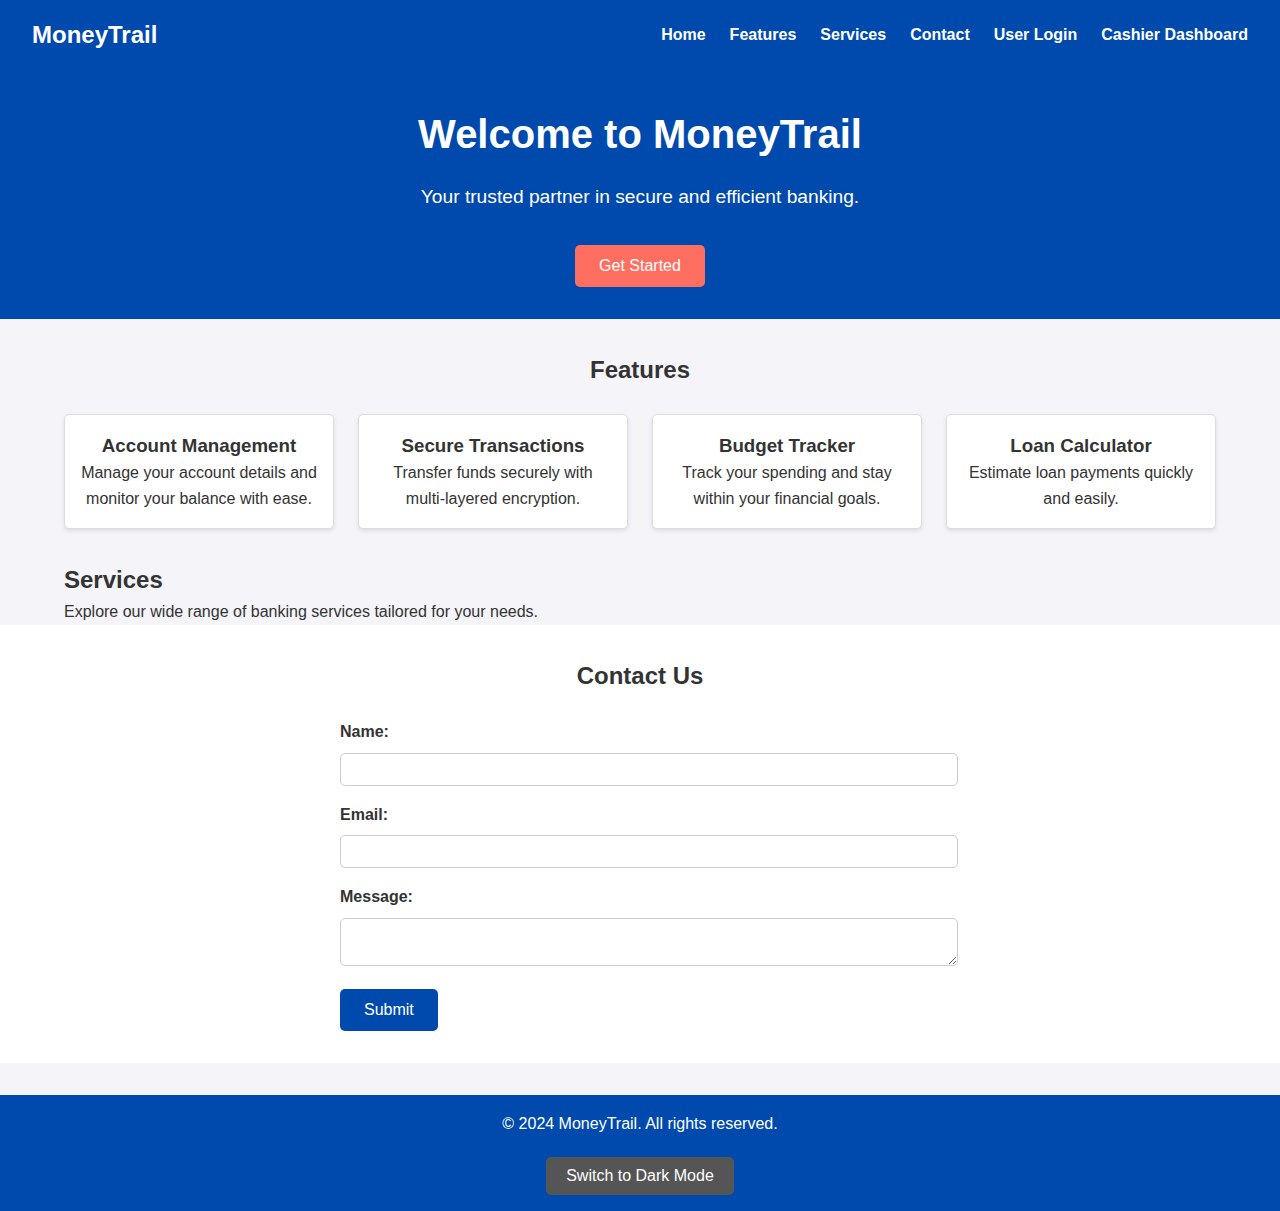
<file: src/main/frontend/index.html>
<!DOCTYPE html>
<html lang="en">
<head>
    <meta charset="UTF-8">
    <meta name="viewport" content="width=device-width, initial-scale=1.0">
    <meta http-equiv="X-UA-Compatible" content="ie=edge">
    <title>MoneyTrail Banking System</title>
    <link rel="stylesheet" href="styles.css">
    <script defer src="script.js"></script>
</head>
<body>
    <!-- Navigation Bar -->
    <header class="navbar">
    <div class="logo">MoneyTrail</div>
    <ul class="nav-links">
        <li><a href="#hero">Home</a></li>
        <li><a href="#features">Features</a></li>
        <li><a href="#services">Services</a></li>
        <li><a href="#contact">Contact</a></li>

        <li><a href="/src/main/cashier.html" id="cashierButton">User Login</a></li>

        <li><a href="/src/main/cashier.html" id="cashierButton">Cashier Dashboard</a></li>

        

    </ul>
</header>


    <!-- Hero Section -->
    <section id="home" class="hero">
        <div class="container">
            <h2>Welcome to MoneyTrail</h2>
            <p>Your trusted partner in secure and efficient banking.</p>
            <button class="btn">Get Started</button>
        </div>
    </section>

    <!-- Features Section -->
    <section id="features" class="features">
        <div class="container">
            <h2>Features</h2>
            <div class="features-grid">
                <div class="feature">
                    <h3>Account Management</h3>
                    <p>Manage your account details and monitor your balance with ease.</p>
                </div>
                <div class="feature">
                    <h3>Secure Transactions</h3>
                    <p>Transfer funds securely with multi-layered encryption.</p>
                </div>

                <div class="feature">
                    <h3>Budget Tracker</h3>
                    <p>Track your spending and stay within your financial goals.</p>
                </div>
                <div class="feature">
                    <h3>Loan Calculator</h3>
                    <p>Estimate loan payments quickly and easily.</p>
                </div>

            </div>
        </div>
    </section>

    <!-- Services Section -->
    <section id="services" class="services">
        <div class="container">
            <h2>Services</h2>
            <p>Explore our wide range of banking services tailored for your needs.</p>
        </div>
    </section>

    <!-- Contact Section -->
    <section id="contact" class="contact">
        <div class="container">
            <h2>Contact Us</h2>
            <form action="backend/contact.php" method="POST">
                <label for="name">Name:</label>
                <input type="text" id="name" name="name" required>

                <label for="email">Email:</label>
                <input type="email" id="email" name="email" required>

                <label for="message">Message:</label>
                <textarea id="message" name="message" required></textarea>

                <button type="submit" class="btn">Submit</button>
            </form>
        </div>
    </section>

    <!-- Footer -->
    <footer>
        <div class="container">
            <p>&copy; 2024 MoneyTrail. All rights reserved.</p>

            <button id="themeToggle" class="theme-toggle">Switch to Dark Mode</button>

        </div>
    </footer>
</body>
</html>
</file>
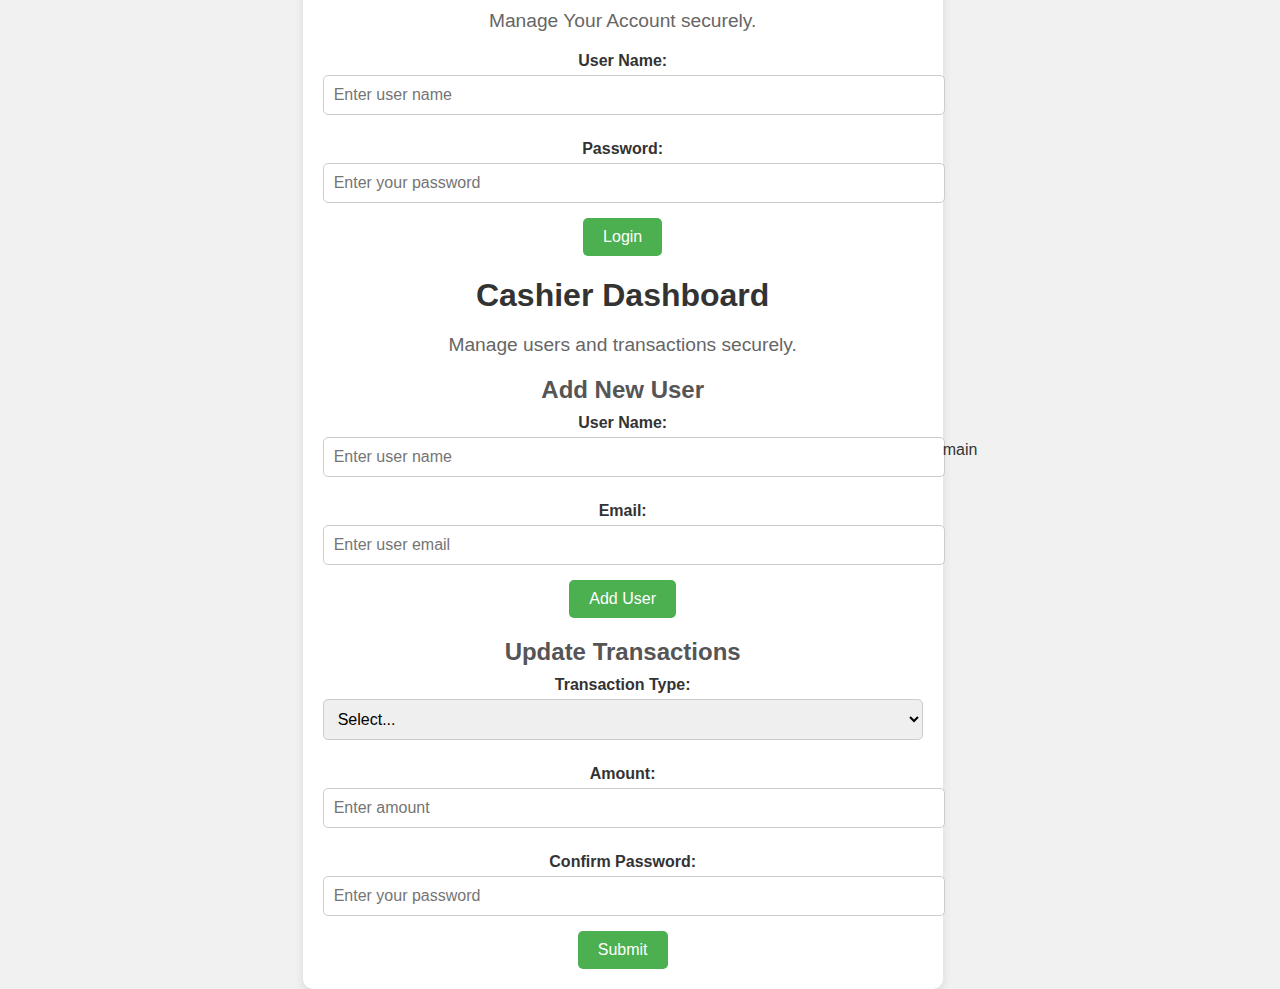
<file: src/main/frontend/cashier.html>
<!DOCTYPE html>
<html lang="en">
<head>
    <meta charset="UTF-8">
    <meta name="viewport" content="width=device-width, initial-scale=1.0">
    <title>Cashier Dashboard</title>
    <link rel="stylesheet" href="cashier.css">
</head>
<body>
    <div class="container">

        <h1>User Account</h1>
        <p>Manage Your Account securely.</p>

        <!-- Form to add new users -->
        <div class="form-section">
            <form id="addUserForm">
                <label for="userName">User Name:</label>
                <input type="text" id="userName" placeholder="Enter user name" required>
                <label for="password">Password:</label>
                <input type="password" id="password" placeholder="Enter your password" required>
                <button type="submit" id="submit">Login</button>
            </form>
        </div>

        <h1>Cashier Dashboard</h1>
        <p>Manage users and transactions securely.</p>

        <!-- Form to add new users -->
        <div class="form-section">
            <h2>Add New User</h2>
            <form id="addUserForm">
                <label for="userName">User Name:</label>
                <input type="text" id="userName" placeholder="Enter user name" required>
                <label for="userEmail">Email:</label>
                <input type="email" id="userEmail" placeholder="Enter user email" required>
                <button type="submit">Add User</button>
            </form>
        </div>

        <!-- Form to update transactions -->
        <div class="form-section">
            <h2>Update Transactions</h2>
            <form id="updateTransactionForm">
                <label for="transactionType">Transaction Type:</label>
                <select id="transactionType" required>
                    <option value="">Select...</option>
                    <option value="credit">Credit</option>
                    <option value="debit">Debit</option>
                </select>
                <label for="amount">Amount:</label>
                <input type="number" id="amount" placeholder="Enter amount" required>
                <label for="password">Confirm Password:</label>
                <input type="password" id="password" placeholder="Enter your password" required>
                <button type="submit">Submit</button>
            </form>
        </div>
    </div>

main
    <script src="cashier.js"></script>
</body>
</html>
</file>
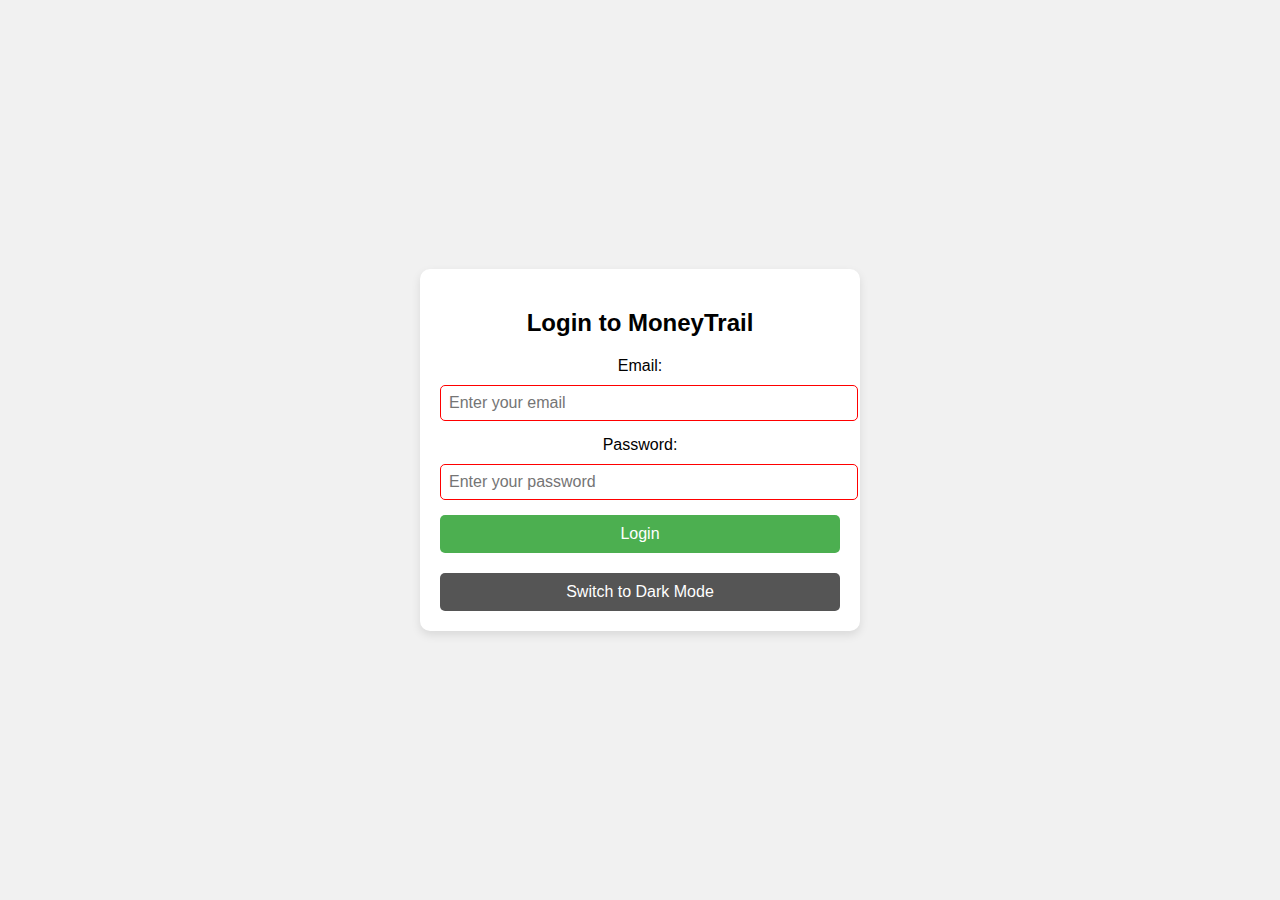
<file: src/main/frontend/login.html>
<!DOCTYPE html>
<html lang="en">
<head>
    <meta charset="UTF-8">
    <meta name="viewport" content="width=device-width, initial-scale=1.0">
    <title>Login - MoneyTrail</title>
    <link rel="stylesheet" href="loginstyles.css">
</head>
<body>
    <div class="container">
        <h2>Login to MoneyTrail</h2>
        <form id="loginForm">
            <div class="form-group">
                <label for="email">Email:</label>
                <input type="email" id="email" placeholder="Enter your email" required>
            </div>
            <div class="form-group">
                <label for="password">Password:</label>
                <input type="password" id="password" placeholder="Enter your password" required>
            </div>
            <div class="error" id="error"></div>
            <button type="submit">Login</button>
        </form>
        <button class="theme-toggle" id="themeToggle">Switch to Dark Mode</button>
    </div>

    <script src="loginscript.js"></script>
</body>
</html>
</file>
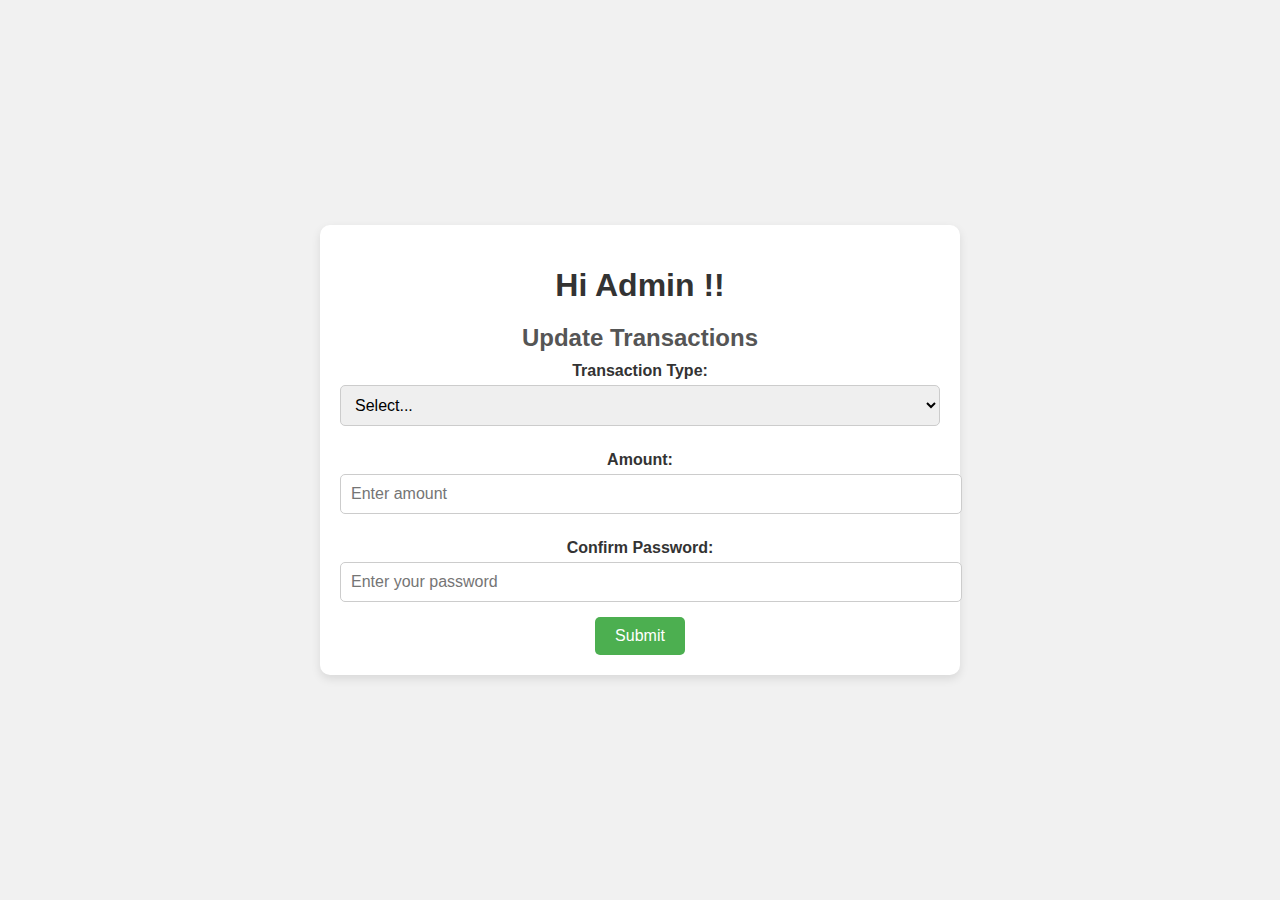
<file: src/main/frontend/user.html>
<!DOCTYPE html>
<html lang="en">
<head>
    <meta charset="UTF-8">
    <meta name="viewport" content="width=device-width, initial-scale=1.0">
    <title>Cashier Dashboard</title>
    <link rel="stylesheet" href="user.css">
</head>
<body>
    <div class="container">
        <h1>Hi Admin !!</h1>

       <!-- Form to update transactions -->
 <div class="form-section">
    <h2>Update Transactions</h2>
    <form id="updateTransactionForm">
        <label for="transactionType">Transaction Type:</label>
        <select id="transactionType" required>
            <option value="">Select...</option>
            <option value="credit">Credit</option>
            <option value="debit">Debit</option>
        </select>
        <label for="amount">Amount:</label>
        <input type="number" id="amount" placeholder="Enter amount" required>
        <label for="password">Confirm Password:</label>
        <input type="password" id="password" placeholder="Enter your password" required>
        <button type="submit">Submit</button>
    </form>
</div>
</div>
    <script src="user.js"></script>
</body>
</html>
</file>
<file: src/main/frontend/cashier.css>
/* Base Styles */
body {
    font-family: Arial, sans-serif;
    margin: 0;
    padding: 0;
    display: flex;
    justify-content: center;
    align-items: center;
    height: 100vh;
    background-color: #f1f1f1;
    transition: background-color 0.3s, color 0.3s;
    color: #333;
}

.container {
    text-align: center;
    padding: 20px;
    border-radius: 10px;
    box-shadow: 0 4px 10px rgba(0, 0, 0, 0.1);
    width: 100%;
    max-width: 600px;
    background-color: white;
    transition: background-color 0.3s, color 0.3s;
}

h1 {
    margin-bottom: 20px;
    color: #333;
    font-size: 2em;
}

h2 {
    margin-bottom: 10px;
    color: #555;
}

p {
    font-size: 1.2em;
    color: #666;
}

.form-section {
    margin-top: 20px;
}

label {
    display: block;
    margin: 10px 0 5px;
    font-weight: bold;
}

input, select {
    width: 100%;
    padding: 10px;
    margin-bottom: 15px;
    border: 1px solid #ccc;
    border-radius: 5px;
    font-size: 16px;
}

button {
    padding: 10px 20px;
    background-color: #4CAF50;
    color: white;
    border: none;
    border-radius: 5px;
    cursor: pointer;
    font-size: 16px;
    transition: background-color 0.3s;
}

button:hover {
    background-color: #45a049;
}

/* Dark Mode Styles */
body.dark-mode {
    background-color: #333;
    color: white;
}

body.dark-mode .container {
    background-color: #444;
}

body.dark-mode input, body.dark-mode select {
    background-color: #555;
    color: white;
    border-color: #777;
}

body.dark-mode button {
    background-color: #222;
}

body.dark-mode button:hover {
    background-color: #555;
}
</file>
<file: src/main/frontend/loginstyles.css>
/* Base Styles */
body {
    font-family: Arial, sans-serif;
    background-color: #f1f1f1;
    margin: 0;
    padding: 0;
    display: flex;
    justify-content: center;
    align-items: center;
    height: 100vh;
}

.container {
    background-color: white;
    padding: 20px;
    border-radius: 10px;
    box-shadow: 0 4px 10px rgba(0, 0, 0, 0.1);
    width: 100%;
    max-width: 400px;
    text-align: center;
}

h2 {
    margin-bottom: 20px;
}

.form-group {
    margin-bottom: 15px;
}

label {
    display: block;
    margin-bottom: 5px;
}

input {
    width: 100%;
    padding: 8px;
    margin-top: 5px;
    border: 1px solid #ccc;
    border-radius: 5px;
    font-size: 16px;
}

button {
    width: 100%;
    padding: 10px;
    background-color: #4CAF50;
    color: white;
    border: none;
    border-radius: 5px;
    cursor: pointer;
    font-size: 16px;
}

button:hover {
    background-color: #45a049;
}

.error {
    color: red;
    font-size: 14px;
    margin-bottom: 10px;
}

.theme-toggle {
    margin-top: 20px;
    padding: 10px 20px;
    background-color: #555;
    color: white;
    border: none;
    border-radius: 5px;
    cursor: pointer;
}

.theme-toggle:hover {
    background-color: #444;
}

/* Dark Mode */
body.dark-mode {
    background-color: #333;
}

body.dark-mode .container {
    background-color: #444;
    color: white;
}

body.dark-mode button {
    background-color: #222;
    color: white;
}

body.dark-mode .theme-toggle {
    background-color: #777;
}

/* Error Handling */
input:invalid {
    border-color: red;
}
</file>
<file: src/main/frontend/user.css>
/* Base Styles */
body {
    font-family: Arial, sans-serif;
    margin: 0;
    padding: 0;
    display: flex;
    justify-content: center;
    align-items: center;
    height: 100vh;
    background-color: #f1f1f1;
    transition: background-color 0.3s, color 0.3s;
    color: #333;
}

.container {
    text-align: center;
    padding: 20px;
    border-radius: 10px;
    box-shadow: 0 4px 10px rgba(0, 0, 0, 0.1);
    width: 100%;
    max-width: 600px;
    background-color: white;
    transition: background-color 0.3s, color 0.3s;
}

h1 {
    margin-bottom: 20px;
    color: #333;
    font-size: 2em;
}

h2 {
    margin-bottom: 10px;
    color: #555;
}

p {
    font-size: 1.2em;
    color: #666;
}

.form-section {
    margin-top: 20px;
}

label {
    display: block;
    margin: 10px 0 5px;
    font-weight: bold;
}

input, select {
    width: 100%;
    padding: 10px;
    margin-bottom: 15px;
    border: 1px solid #ccc;
    border-radius: 5px;
    font-size: 16px;
}

button {
    padding: 10px 20px;
    background-color: #4CAF50;
    color: white;
    border: none;
    border-radius: 5px;
    cursor: pointer;
    font-size: 16px;
    transition: background-color 0.3s;
}

button:hover {
    background-color: #45a049;
}
</file>
<file: src/main/frontend/styles.css>
/* Reset some default styles */
body, h1, h2, h3, p, ul, li, a {
    margin: 0;
    padding: 0;
    box-sizing: border-box;
}

/* Global Styles */
body {

    font-family: Arial, sans-serif;
    line-height: 1.6;
    color: #333;
    background-color: #f4f4f9;
    margin: 0;
}

.container {
    width: 90%;
    max-width: 1200px;
    margin: 0 auto;



}

/* Navbar */
.navbar {
    display: flex;
    justify-content: space-between;
    align-items: center;
    padding: 1rem;
    background-color: #004aad;
    color: #fff;
    position: relative;
}

.logo {
    font-size: 1.5rem;
    font-weight: bold;
    margin-left: 1rem;
}

.nav-links {
    list-style: none;
    display: flex;
    gap: 1.5rem;
    margin-right: 1rem;
}

.nav-links li {
    margin: 0;
}

.nav-links a {
    text-decoration: none;
    color: #fff;
    font-weight: bold;
    transition: color 0.3s;
}

.nav-links a:hover {
    color: #ff6f61;
}


/* Hero Section */
.hero {
    background-color: #004aad;
    color: #fff;
    text-align: center;
    padding: 2rem 0;
}

.hero h2 {
    font-size: 2.5rem;
    margin-bottom: 1rem;
}

.hero p {
    font-size: 1.2rem;
    margin-bottom: 2rem;
}

.hero .btn {
    background-color: #ff6f61;
    color: #fff;
    padding: 0.75rem 1.5rem;
    border: none;
    border-radius: 5px;
    cursor: pointer;
    font-size: 1rem;
}

/* Features Section */
.features {
    padding: 2rem 0;
    background-color: #f4f4f9;
}

.features h2 {
    text-align: center;
    margin-bottom: 1.5rem;
}

.features-grid {
    display: grid;
    grid-template-columns: repeat(auto-fit, minmax(250px, 1fr));
    gap: 1.5rem;
}

.feature {
    background: #fff;
    border: 1px solid #ddd;
    padding: 1rem;
    text-align: center;
    border-radius: 5px;
    box-shadow: 0 2px 4px rgba(0, 0, 0, 0.1);
}

/* Contact Section */
.contact {
    padding: 2rem 0;
    background-color: #fff;
}

.contact h2 {
    text-align: center;
    margin-bottom: 1.5rem;
}

form {
    max-width: 600px;
    margin: 0 auto;
}

form label {
    display: block;
    margin-bottom: 0.5rem;
    font-weight: bold;
}

form input, form textarea {
    width: 100%;
    padding: 0.5rem;
    margin-bottom: 1rem;
    border: 1px solid #ccc;
    border-radius: 5px;
}

form button {
    background-color: #004aad;
    color: #fff;
    padding: 0.75rem 1.5rem;
    border: none;
    border-radius: 5px;
    cursor: pointer;
    font-size: 1rem;
}
/* Dark Mode Styles */
body.dark-mode {
    background-color: #333;
    color: white;
}

body.dark-mode .container {
    background-color: #444;
    color: white;
    box-shadow: 0 4px 10px rgba(0, 0, 0, 0.5);
}

body.dark-mode h1 {
    color: #f1f1f1;
}

body.dark-mode p {
    color: #ccc;
}

body.dark-mode button {
    background-color: #222;
    color: white;
}

body.dark-mode button:hover {
    background-color: #555;
}

body.dark-mode .theme-toggle {
    background-color: #777;
}

body.dark-mode .theme-toggle:hover {
    background-color: #444;
}

/* Theme Toggle Button */
.theme-toggle {
    margin-top: 20px;
    padding: 10px 20px;
    background-color: #555;
    color: white;
    border: none;
    border-radius: 5px;
    cursor: pointer;
    font-size: 16px;
    transition: background-color 0.3s;
}

.theme-toggle:hover {
    background-color: #444;
}

/* Footer */
footer {
    background-color: #004aad;
    color: #fff;
    text-align: center;
    padding: 1rem 0;
    margin-top: 2rem;
}
</file>
